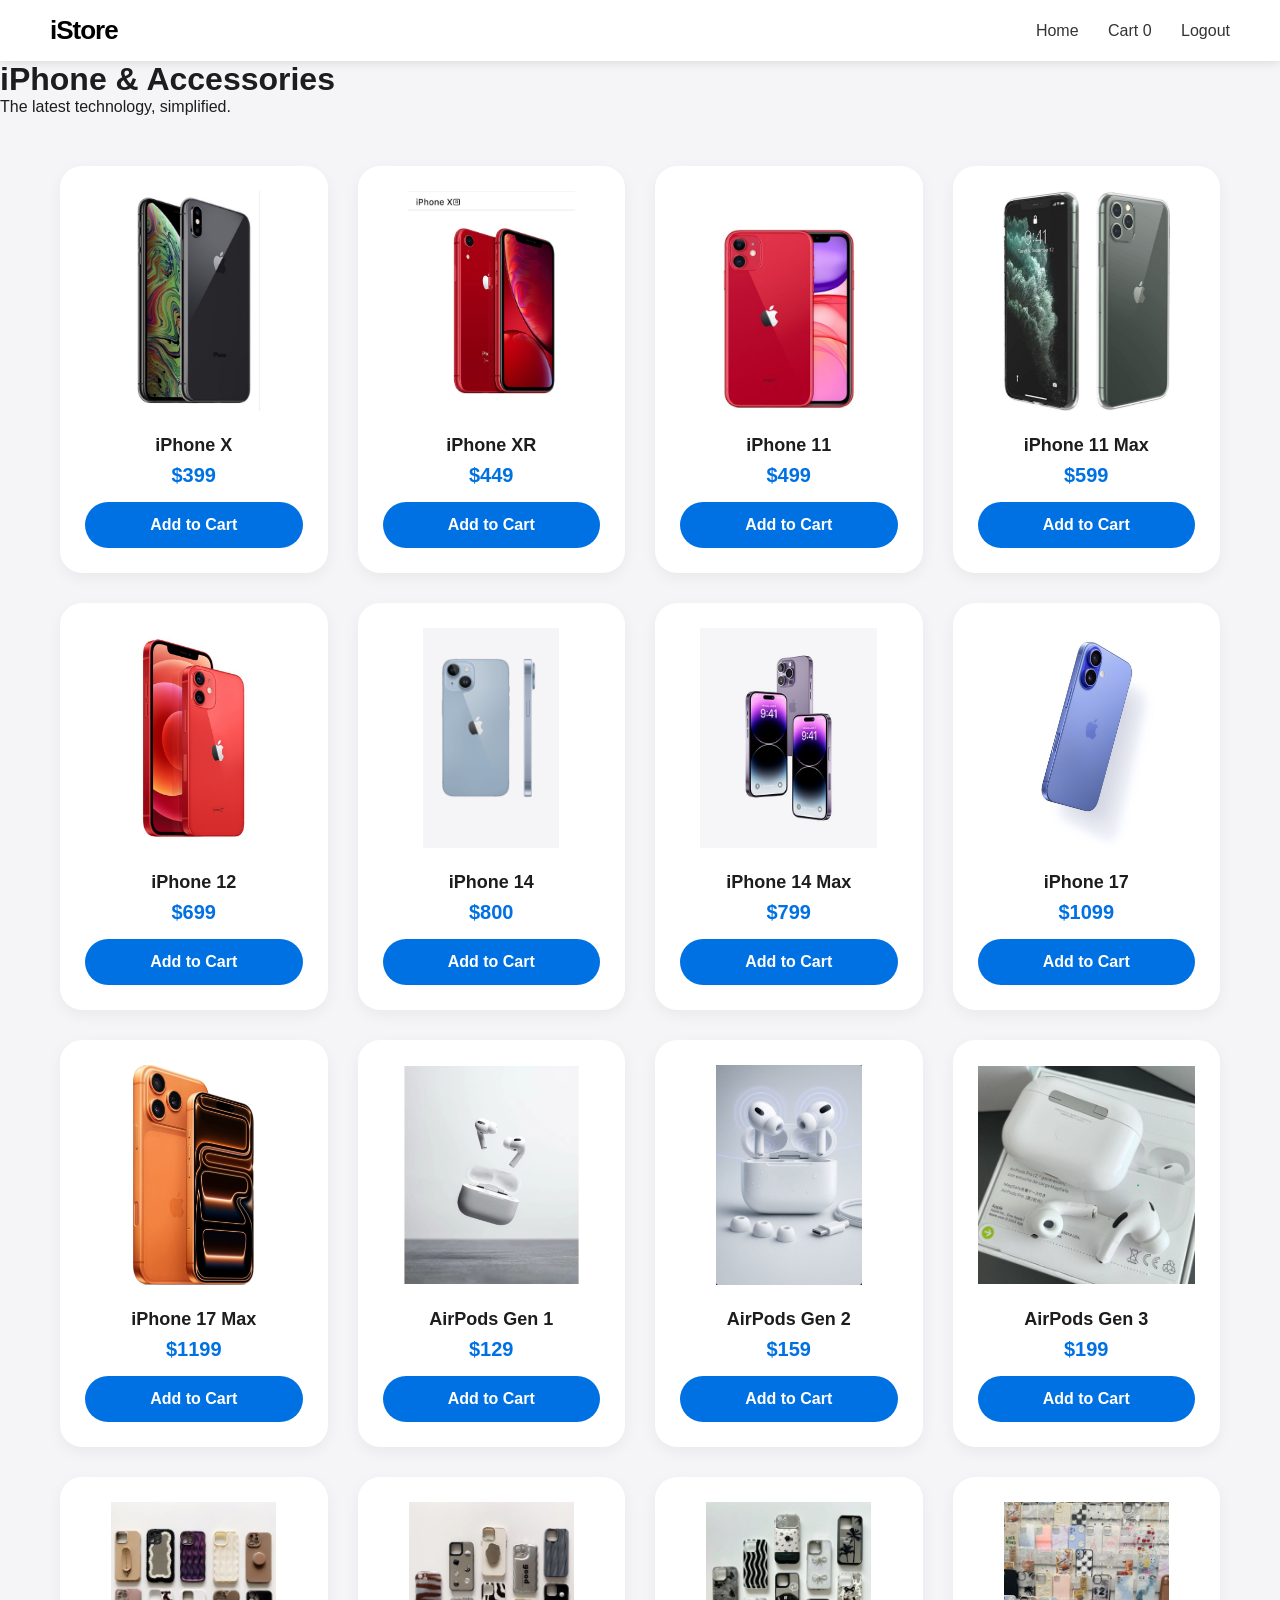
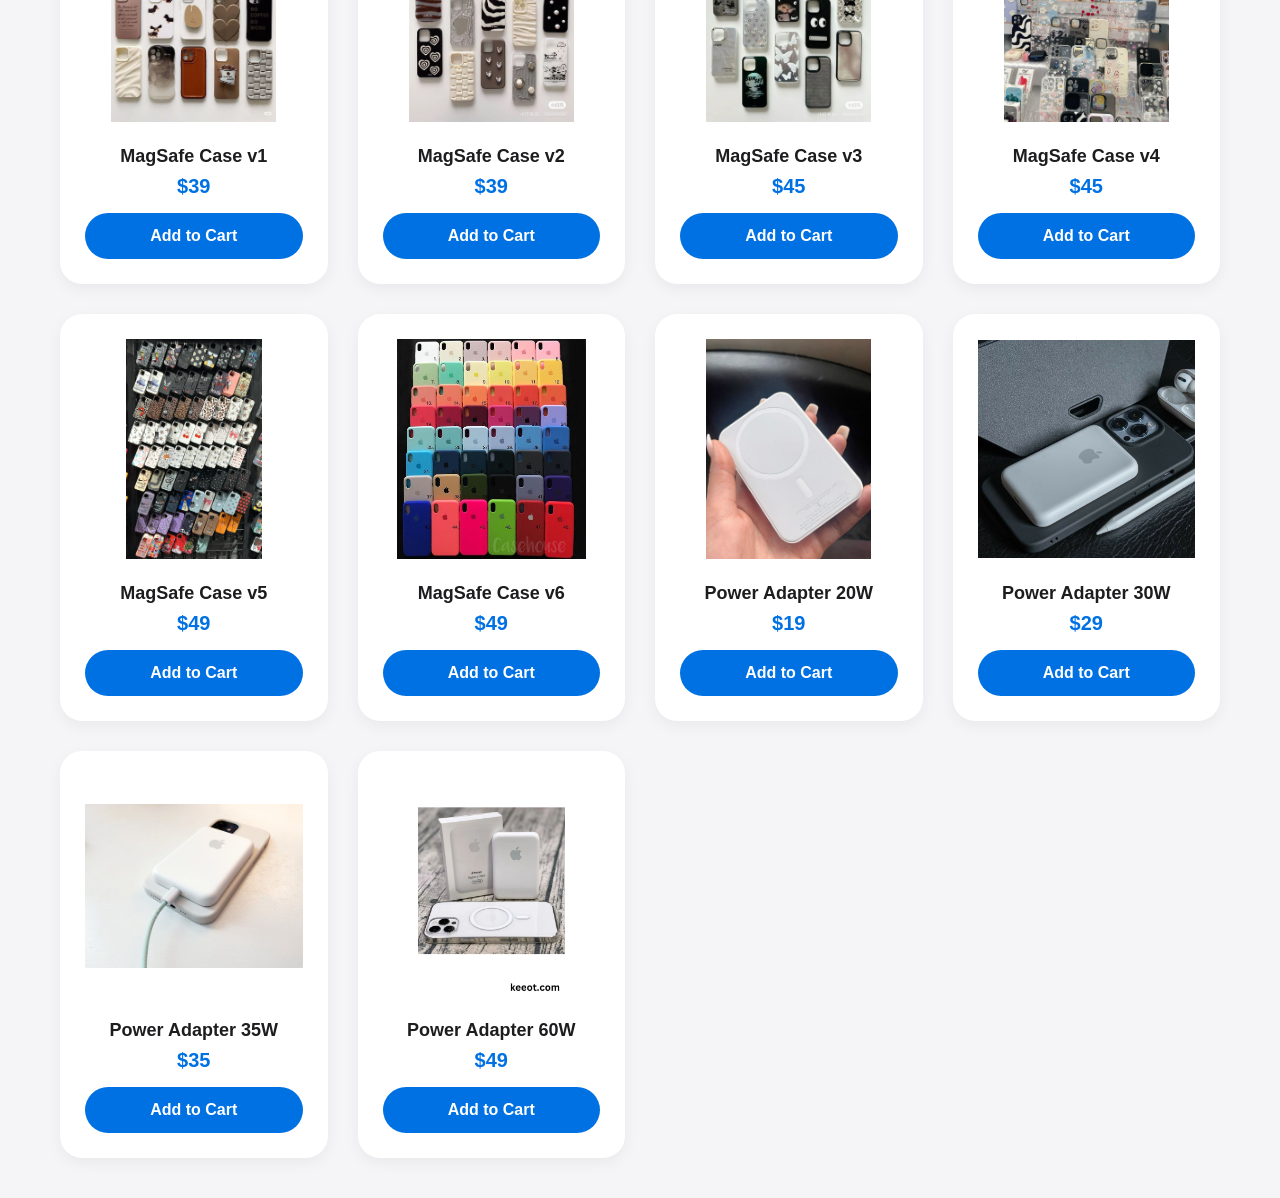
<file: index.html>
<!DOCTYPE html>
<html lang="en">
<head>
    <meta charset="UTF-8">
    <meta name="viewport" content="width=device-width, initial-scale=1.0">
    <title>iStore - Home</title>
    <link rel="stylesheet" href="style.css">
</head>
<body>
    <nav class="navbar">
        <div class="logo">iStore</div>
        <div class="nav-links">
            <a href="index.html">Home</a>
            <a href="cart.html" class="cart-link">Cart <span id="cartCount">0</span></a>
            <a href="login.html" id="logoutBtn">Logout</a>
        </div>
    </nav>

    <header class="hero">
        <h1>iPhone & Accessories</h1>
        <p>The latest technology, simplified.</p>
    </header>

    <main class="container">
        <div class="product-grid" id="productGrid">
            <!-- Products will be loaded here via JavaScript -->
        </div>
    </main>

    <script src="script.js"></script>
</body>
</html>
</file>
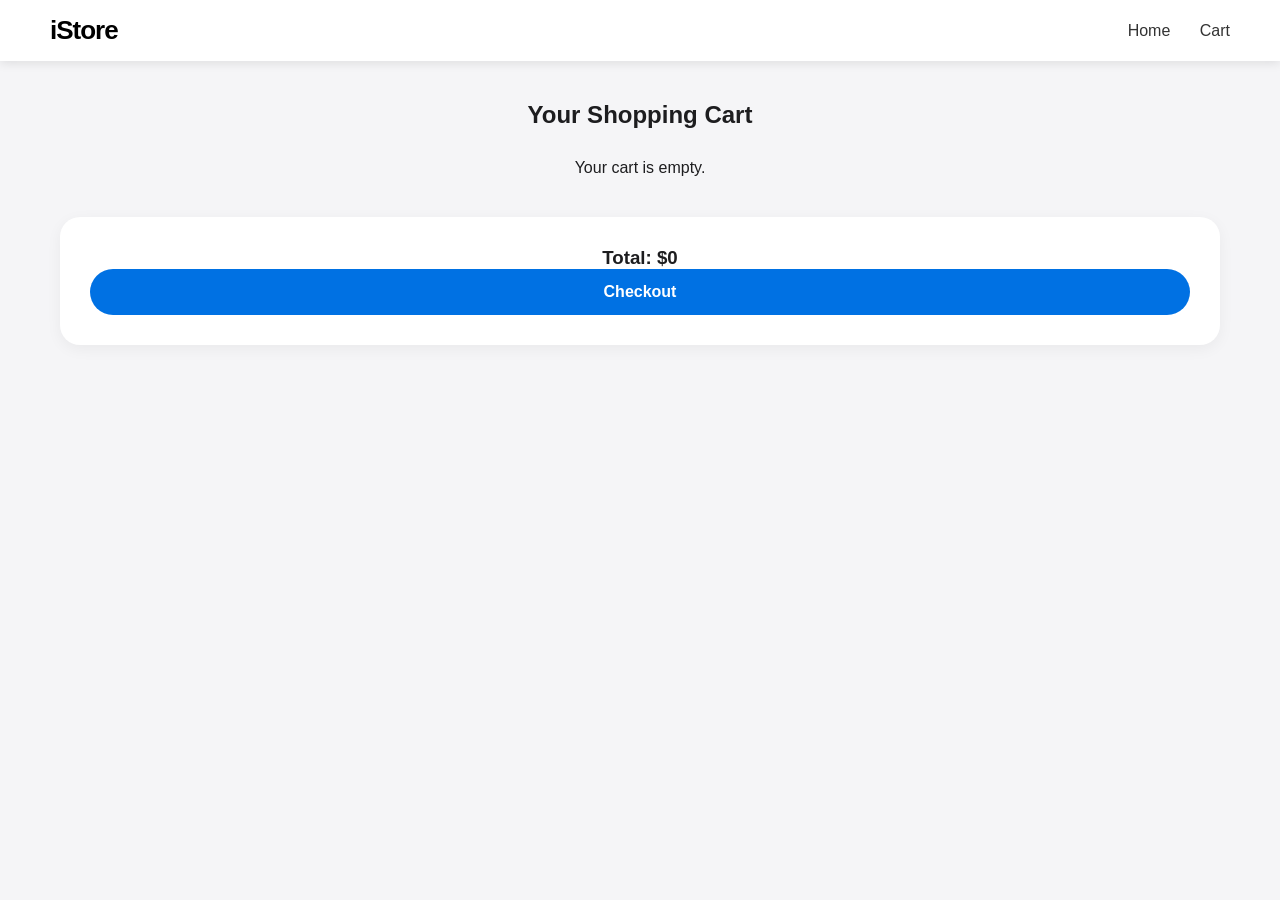
<file: cart.html>
<!DOCTYPE html>
<html lang="en">
<head>
    <meta charset="UTF-8">
    <meta name="viewport" content="width=device-width, initial-scale=1.0">
    <title>Your Cart - iStore</title>
    <link rel="stylesheet" href="style.css">
</head>
<body>
    <nav class="navbar">
        <div class="logo">iStore</div>
        <div class="nav-links">
            <a href="index.html">Home</a>
            <a href="cart.html">Cart</a>
        </div>
    </nav>

    <main class="container">
        <h2>Your Shopping Cart</h2>
        <div id="cartItems" class="cart-list">
            <!-- Cart items will be loaded here -->
        </div>
        
        <div class="cart-summary">
            <h3>Total: $<span id="totalPrice">0</span></h3>
            <button class="btn-main" onclick="checkout()">Checkout</button>
        </div>
    </main>

    <script src="script.js"></script>
</body>
</html>
</file>
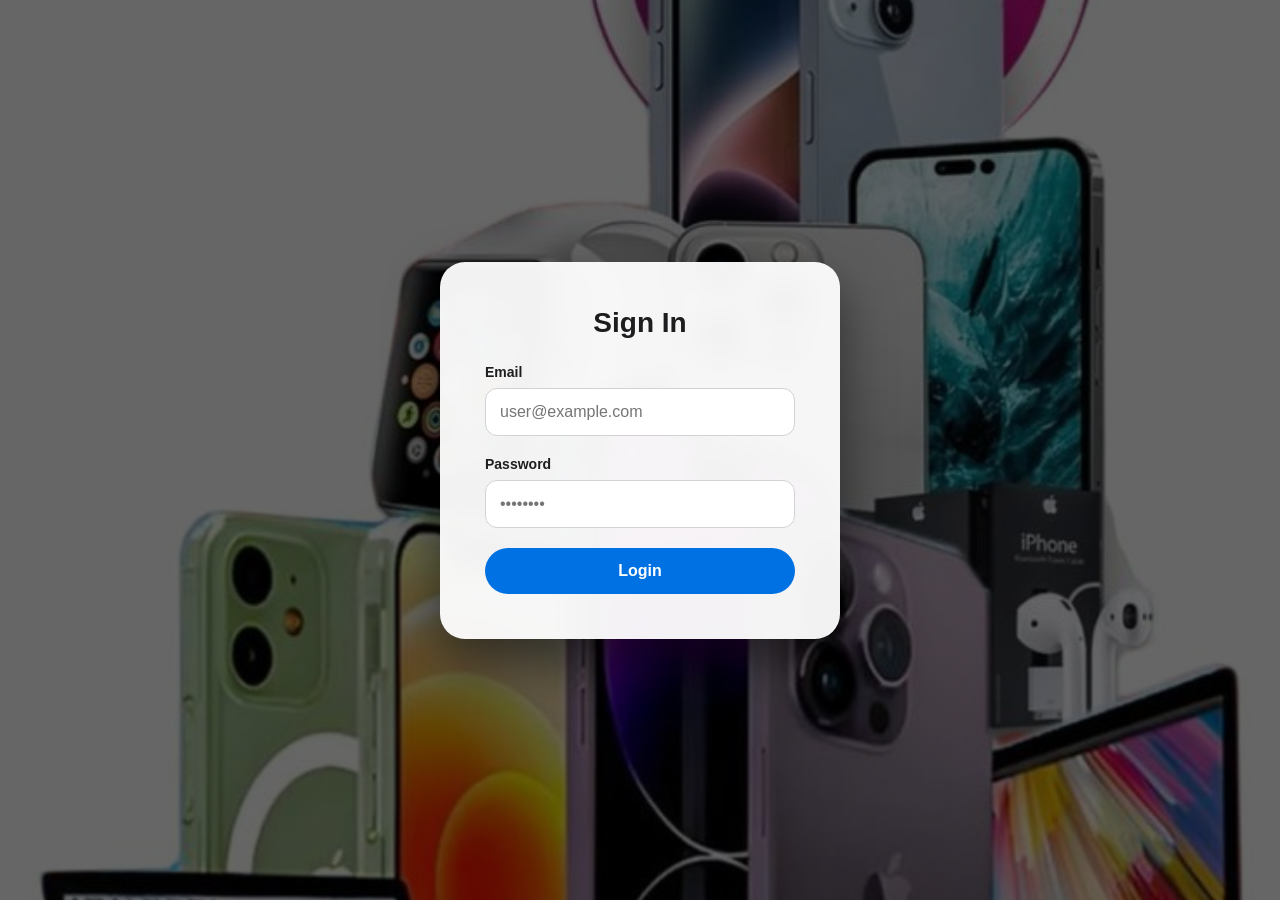
<file: login.html>
<!DOCTYPE html>
<html lang="en">
<head>
    <meta charset="UTF-8">
    <meta name="viewport" content="width=device-width, initial-scale=1.0">
    <title>Login - iStore</title>
    <link rel="stylesheet" href="style.css">
</head>
<body class="auth-body">
    <div class="login-container">
        <h2>Sign In</h2>
        <form id="loginForm">
            <div class="input-group">
                <label>Email</label>
                <input type="email" id="email" placeholder="user@example.com" required>
            </div>
            <div class="input-group">
                <label>Password</label>
                <input type="password" id="password" placeholder="••••••••" required>
            </div>
            <button type="submit" class="btn-main">Login</button>
        </form>
        <p id="loginError" class="error-msg"></p>
    </div>
    <script src="script.js"></script>
</body>
</html>
</file>
<file: style.css>
/* --- 1. الإعدادات العامة (General) --- */
* { 
    margin: 0; 
    padding: 0; 
    box-sizing: border-box; 
    font-family: 'Segoe UI', Tahoma, Geneva, Verdana, sans-serif; 
}

body { 
    background-color: #f5f5f7; /* لون خلفية الموقع العامة (رمادي فاتح جداً) */
    color: #1d1d1f; 
}

/* --- 2. شريط التنقل (Navbar) --- */
.navbar { 
    background: #ffffff; 
    padding: 15px 50px; 
    display: flex; 
    justify-content: space-between; 
    align-items: center; 
    box-shadow: 0 2px 10px rgba(0,0,0,0.1); 
    position: sticky; 
    top: 0; 
    z-index: 100; 
}

.logo { 
    font-size: 26px; 
    font-weight: bold; 
    color: #000;
    letter-spacing: -1px;
}

.nav-links a { 
    text-decoration: none; 
    color: #333; 
    margin-left: 25px; 
    font-weight: 500;
    transition: 0.3s;
}

.nav-links a:hover {
    color: #0071e3;
}

/* --- 3. صفحة تسجيل الدخول (التعديل المطلوب) --- */
.auth-body { 
    display: flex; 
    justify-content: center; 
    align-items: center; 
    height: 100vh; 
    margin: 0;
    /* الخلفية سودة تماماً في الأساس */
    background-color: #000000; 
    /* وضع الصورة مع طبقة تعتيم متدرجة للأسود */
    background-image: linear-gradient(rgba(0,0,0,0.6), rgba(0,0,0,0.6)), url('images/login-bg.jpg');
    background-size: cover; 
    background-position: center;
    background-repeat: no-repeat;
}

.login-container { 
    background: rgba(255, 255, 255, 0.95); 
    padding: 45px; 
    border-radius: 25px; 
    width: 400px; 
    text-align: center; 
    box-shadow: 0 20px 50px rgba(0,0,0,0.5); /* ظل قوي عشان المربع يبرز فوق الأسود */
    backdrop-filter: blur(10px); /* تأثير الزجاج المغبش */
}

.login-container h2 {
    margin-bottom: 25px;
    font-size: 28px;
}

.input-group { 
    margin-bottom: 20px; 
    text-align: left; 
}

.input-group label {
    display: block;
    font-weight: 600;
    font-size: 14px;
    margin-bottom: 8px;
}

.input-group input { 
    width: 100%; 
    padding: 14px; 
    border: 1px solid #d2d2d7; 
    border-radius: 12px; 
    outline: none;
    font-size: 16px;
    transition: border 0.3s;
}

.input-group input:focus {
    border-color: #0071e3;
}

/* --- 4. الصفحة الرئيسية والمنتجات (Home & Products) --- */
.container { 
    max-width: 1200px; 
    margin: 40px auto; 
    padding: 0 20px; 
    text-align: center; 
}

.container h1 {
    font-size: 36px;
    margin-bottom: 10px;
}

.product-grid { 
    display: grid; 
    grid-template-columns: repeat(auto-fit, minmax(260px, 1fr)); 
    gap: 30px; 
    margin-top: 50px; 
}

.product-card { 
    background: #ffffff; 
    padding: 25px; 
    border-radius: 22px; 
    transition: all 0.4s ease; 
    box-shadow: 0 5px 15px rgba(0,0,0,0.05); 
}

.product-card:hover { 
    transform: translateY(-10px); 
    box-shadow: 0 20px 40px rgba(0,0,0,0.12); 
}

.product-card img { 
    width: 100%; 
    height: 220px; 
    object-fit: contain; 
    margin-bottom: 20px;
}

.product-card h3 {
    font-size: 18px;
    margin-bottom: 8px;
}

.product-card p {
    color: #0071e3;
    font-weight: bold;
    font-size: 20px;
    margin-bottom: 15px;
}

/* --- 5. الأزرار (Buttons) --- */
.btn-main { 
    background: #0071e3; 
    color: #ffffff; 
    border: none; 
    padding: 14px 28px; 
    border-radius: 30px; 
    cursor: pointer; 
    font-weight: 600;
    font-size: 16px;
    transition: 0.3s;
    width: 100%;
}

.btn-main:hover { 
    background: #0077ed; 
    transform: scale(1.02);
}

/* --- 6. صفحة السلة (Cart Page) --- */
.cart-list {
    margin-top: 30px;
}

.cart-item { 
    display: flex; 
    justify-content: space-between; 
    align-items: center;
    background: #ffffff; 
    padding: 20px 30px; 
    margin-bottom: 15px; 
    border-radius: 18px; 
    box-shadow: 0 4px 6px rgba(0,0,0,0.02);
}

.remove-btn { 
    background: #ff3b30; 
    color: #ffffff; 
    border: none; 
    padding: 8px 18px; 
    border-radius: 10px; 
    cursor: pointer; 
    transition: 0.3s;
}

.remove-btn:hover {
    background: #e03127;
}

.cart-summary {
    background: #fff;
    padding: 30px;
    border-radius: 20px;
    margin-top: 40px;
    box-shadow: 0 4px 15px rgba(0,0,0,0.05);
}

/* --- 7. التنسيق للموبايل (Responsive) --- */
@media (max-width: 768px) {
    .navbar { padding: 15px 20px; }
    .logo { font-size: 22px; }
    .nav-links a { margin-left: 15px; font-size: 14px; }
    .login-container { width: 90%; padding: 30px; }
    .container h1 { font-size: 28px; }
}
</file>
